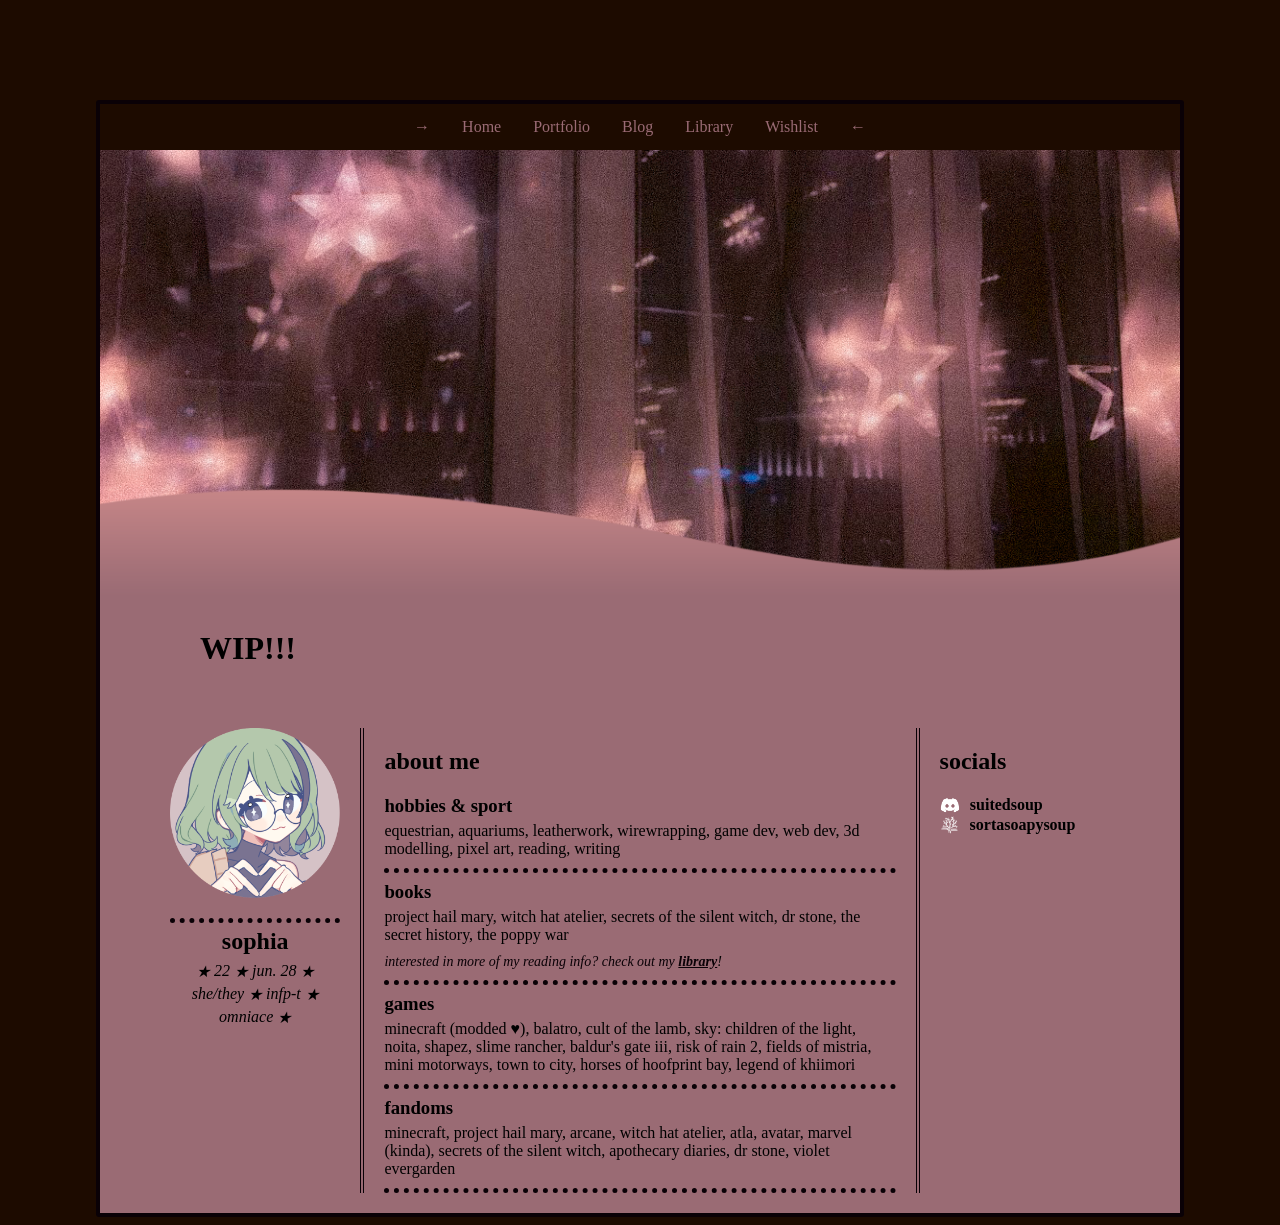
<file: index.html>
<!DOCTYPE html>
<html>
  <head>
    <meta charset="UTF-8">
    <meta name="viewport" content="width=device-width, initial-scale=1.0">
    <title>The web site of sortasoapysoup</title>
    <!-- The style.css file allows you to change the look of your web pages.
         If you include the next line in all your web pages, they will all share the same look.
         This makes it easier to make new pages for your site. -->
    <link rel="stylesheet" href="style.css" type="text/css" media="all">
  </head>
  <body>
    <div class="page-container">
        <nav class="navbar">
            <ul class="nav-menu">
                <li class="nav-item">
                    <p>&#8594;</p>
                </li>
                <li class="nav-item">
                    <a href="index.html" class="navlink">Home</a>
                </li>
                <li class="nav-item">
                    <a href="portfolio.html" class="navlink">Portfolio</a>
                </li>
                <li class="nav-item">
                    <a href="blog.html" class="navlink">Blog</a>
                </li>
                <li class="nav-item">
                    <a href="library.html" class="navlink">Library</a>
                </li>
                <li class="nav-item">
                    <a href="wishlist.html" class="navlink">Wishlist</a>
                </li>
                <li class="nav-item">
                    <p>&#8592;</p>
                </li>
            </ul>
        </nav>
        
        <img src="resources/star-banner.png" id="homebanner">
        
        <h1 id="page-header">WIP!!!</h1>
        
        <div class="text-container">
            <div class="content-item" id="left-container">
                <a href="https://picrew.me/ja/image_maker/1904634"><img src="resources/pfp.png" id="pfp"><a>
                <div id="profile">
                    <h2>sophia</h2>
                    <p>&#9733;</p> <p>22</p> <p>&#9733;</p>
                    <p>jun. 28</p> <p>&#9733;</p>
                    <p>she/they</p> <p>&#9733;</p>
                    <p>infp-t</p> <p>&#9733;</p>
                    <p>omniace</p> <p>&#9733;</p>
                </div>
            </div>
            
            <div class="content-item" id="middle-container">
                <h2>about me</h2>
                <div class="blurb">
                    <h3>hobbies & sport</h3>
                    <p>equestrian, aquariums, leatherwork, wirewrapping, game dev, web dev, 3d modelling, pixel art, reading, writing</p>
                </div>
                <div class="blurb">
                    <h3>books</h3>
                    <p>project hail mary, witch hat atelier, secrets of the silent witch, dr stone, the secret history, the poppy war</p>
                    <p class="blurbnote">interested in more of my reading info? check out my <a href="library.html"><strong>library</strong></a>!</p>
                </div>
                
                <div class="blurb">
                    <h3>games</h3>
                    <p>minecraft (modded &#9829;), balatro, cult of the lamb, sky: children of the light, noita, shapez, slime rancher, baldur's gate iii, risk of rain 2, fields of mistria, mini motorways, town to city, horses of hoofprint bay, legend of khiimori</p>
                </div>
                <div class="blurb">
                    <h3>fandoms</h3>
                    <p>minecraft, project hail mary, arcane, witch hat atelier, atla, avatar, marvel (kinda), secrets of the silent witch, apothecary diaries, dr stone, violet evergarden</p>
                </div>
            </div>
            
            <div class="content-item" id="right-container">
                <h2>socials</h2>
                <div class="links">
                    <div class="link">
                        <a href="https://discord.com/"><img src="resources/discordlogo.png"></a><p>suitedsoup</p>
                    </div>
                    <div class="link">
                        <a href="https://www.understory-app.com/"><img src="resources/understory.png"></a><p>sortasoapysoup</p>
                    </div>
                </div>
            </div>
            
            
            
         </div>
    </div>
  </body>
</html>
</file>
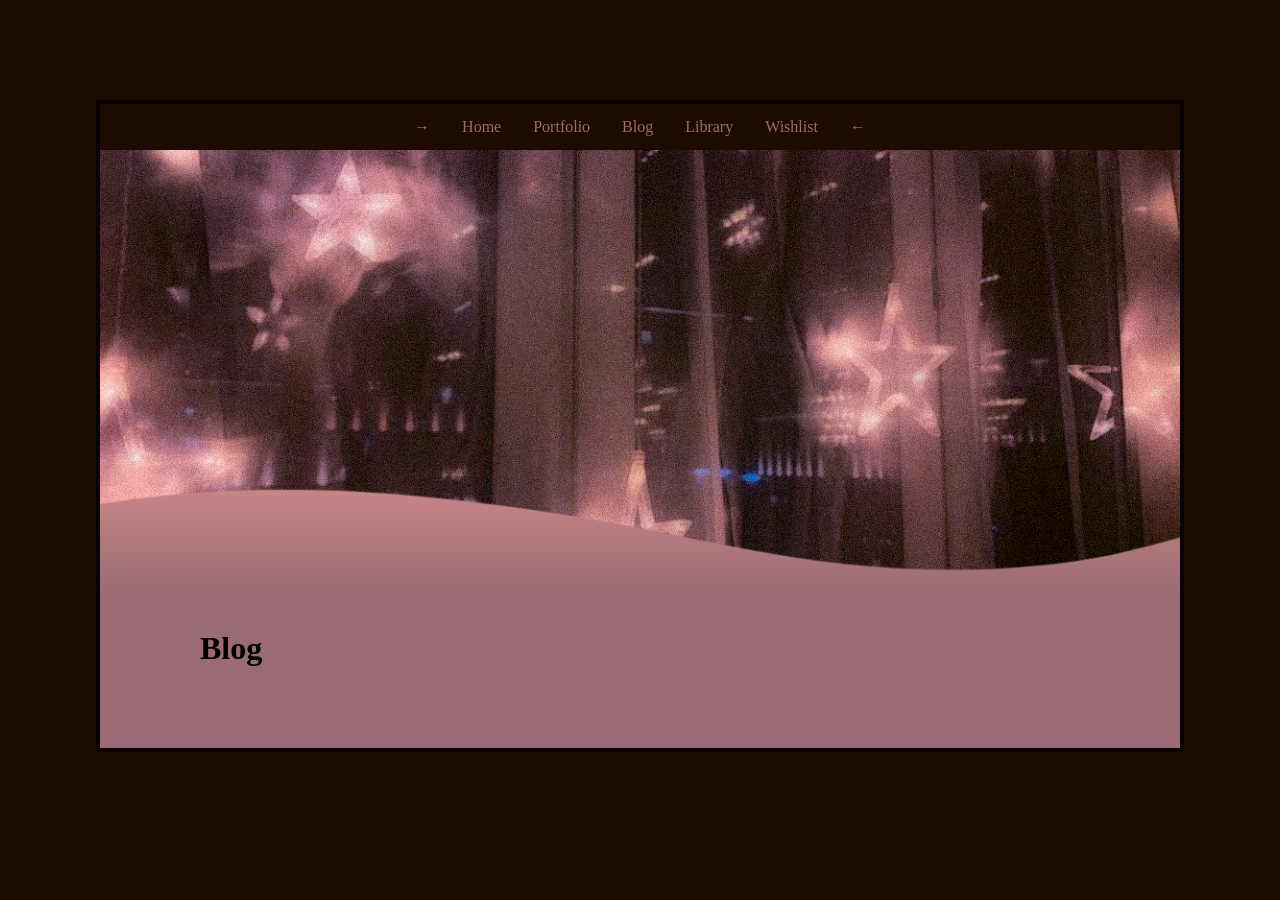
<file: blog.html>
<!DOCTYPE html>
<html>
  <head>
    <meta charset="UTF-8">
    <meta name="viewport" content="width=device-width, initial-scale=1.0">
    <title>sortasoapysoups blog</title>
    <link rel="stylesheet" href="style.css" type="text/css" media="all">
  </head>
  <body>
    <div class="page-container">
        <nav class="navbar">
            <ul class="nav-menu">
                <li class="nav-item">
                    <p>&#8594;</p>
                </li>
                <li class="nav-item">
                    <a href="index.html" class="navlink">Home</a>
                </li>
                <li class="nav-item">
                    <a href="portfolio.html" class="navlink">Portfolio</a>
                </li>
                <li class="nav-item">
                    <a href="blog.html" class="navlink">Blog</a>
                </li>
                <li class="nav-item">
                    <a href="library.html" class="navlink">Library</a>
                </li>
                <li class="nav-item">
                    <a href="wishlist.html" class="navlink">Wishlist</a>
                </li>
                <li class="nav-item">
                    <p>&#8592;</p>
                </li>
            </ul>
        </nav>
        
        <img src="resources/star-banner.png" id="homebanner">
        
        <h1 id="page-header">Blog</h1>
        
        <div class="text-container">
            <div class="content-item" id="left-container">
            </div>
            
            <div class="content-item" id="middle-container">
            </div>
            
            <div class="content-item" id="right-container">
            </div>
            
            
            
         </div>
    </div>
  </body>
</html>
</file>
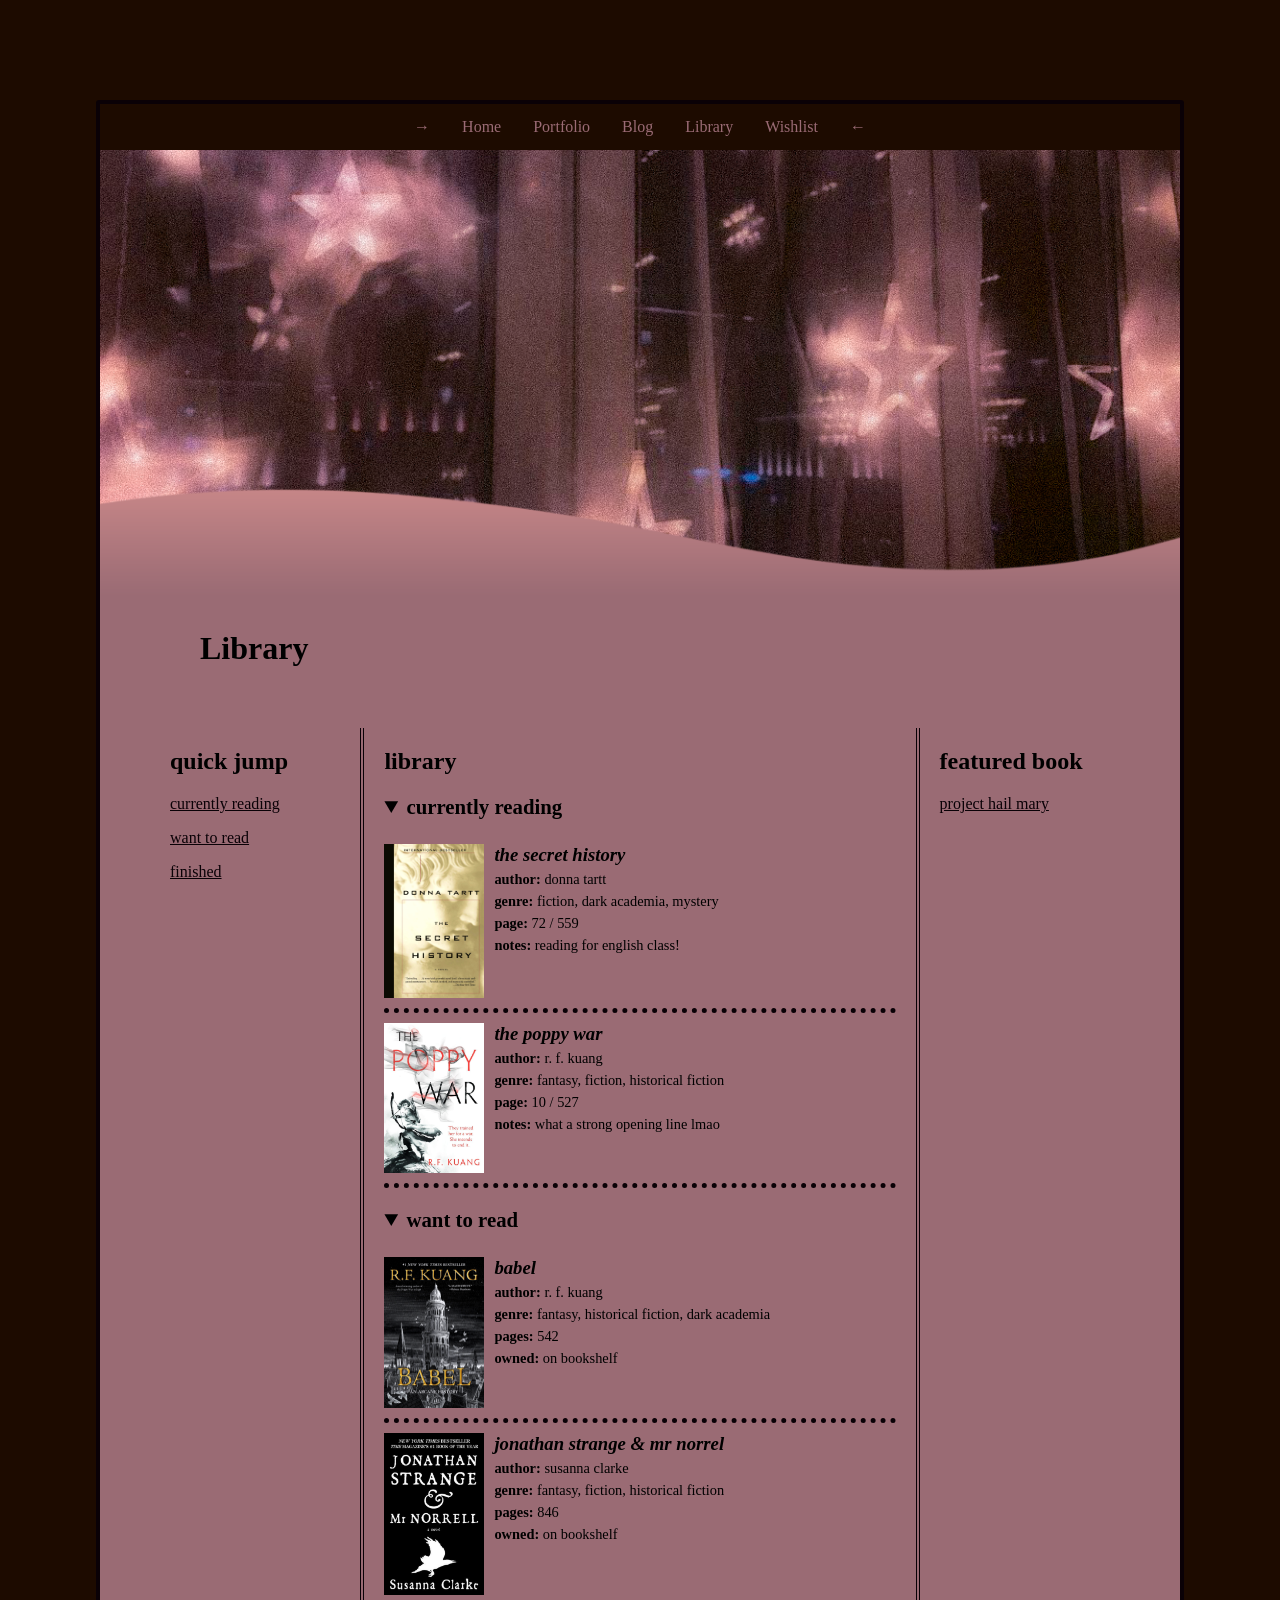
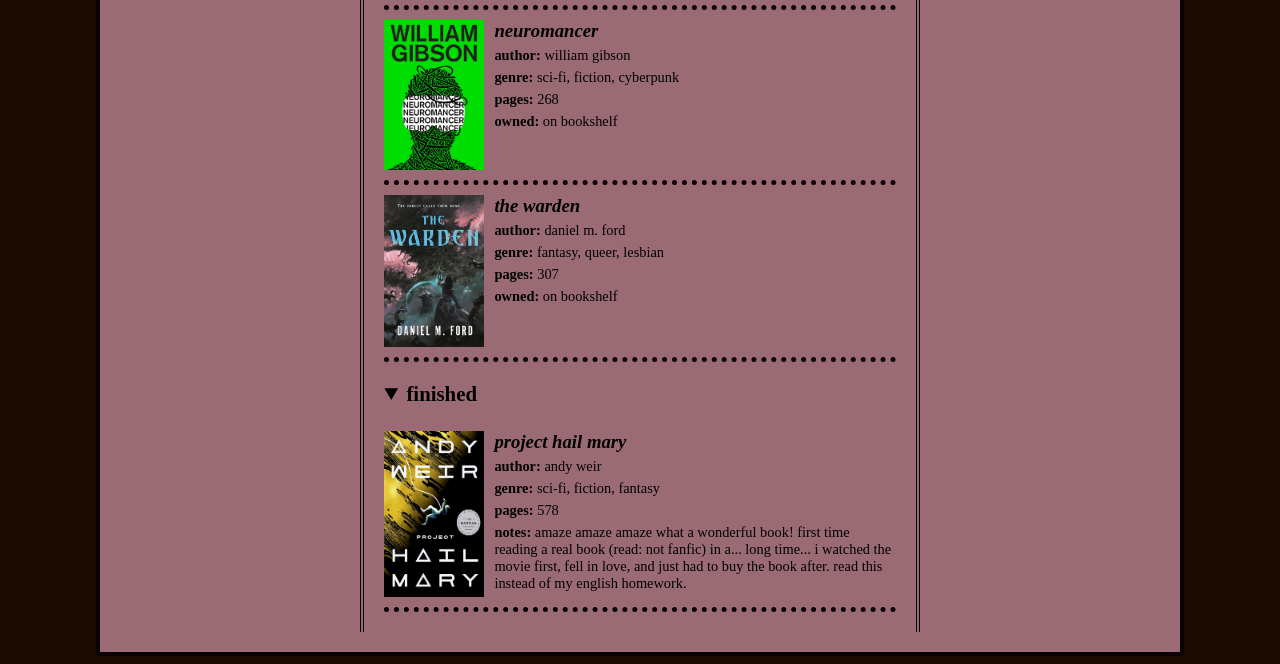
<file: library.html>
<!DOCTYPE html>
<html>
  <head>
    <meta charset="UTF-8">
    <meta name="viewport" content="width=device-width, initial-scale=1.0">
    <title>sortasoapysoups library</title>
    <!-- The style.css file allows you to change the look of your web pages.
         If you include the next line in all your web pages, they will all share the same look.
         This makes it easier to make new pages for your site. -->
    <link rel="stylesheet" href="style.css" type="text/css" media="all">
  </head>
  <body>
    <div class="page-container">
        <nav class="navbar">
            <ul class="nav-menu">
                <li class="nav-item">
                    <p>&#8594;</p>
                </li>
                <li class="nav-item">
                    <a href="index.html" class="navlink">Home</a>
                </li>
                <li class="nav-item">
                    <a href="portfolio.html" class="navlink">Portfolio</a>
                </li>
                <li class="nav-item">
                    <a href="blog.html" class="navlink">Blog</a>
                </li>
                <li class="nav-item">
                    <a href="library.html" class="navlink">Library</a>
                </li>
                <li class="nav-item">
                    <a href="wishlist.html" class="navlink">Wishlist</a>
                </li>
                <li class="nav-item">
                    <p>&#8592;</p>
                </li>
            </ul>
        </nav>
        
        <img src="resources/star-banner.png" id="homebanner">
        
        <h1 id="page-header">Library</h1>
        
        <div class="text-container">
            <div class="content-item" id="left-container">
                <h2>quick jump</h2>
                <div class="readlinks">
                    <p><a href="#currentlyreading">currently reading</a></p>
                    <p><a href="#wanttoread">want to read</a></p>
                    <p><a href="#finished">finished</a></p>
                </div>
            </div>
            
            <div class="content-item" id="middle-container">
                <h2>library</h2>
                <details open="true" id="currentlyreading">
                    <summary>currently reading</summary>
                    <div class="book" id="thesecrethistory">
                        <img src="resources/thesecrethistory.jpg">
                        <div>
                            <h3>the secret history</h3>
                            <p><strong>author:</strong> donna tartt</p>
                            <p><strong>genre:</strong> fiction, dark academia, mystery</p>
                            <p><strong>page:</strong> 72 / 559</p>
                            <p><strong>notes:</strong> reading for english class!</p>
                        </div>
                    </div>
                    <div class="book" id="thepoppywar">
                        <img src="resources/thepoppywar.jpg">
                        <div>
                            <h3>the poppy war</h3>
                            <p><strong>author:</strong> r. f. kuang</p>
                            <p><strong>genre:</strong> fantasy, fiction, historical fiction</p>
                            <p><strong>page:</strong> 10 / 527</p>
                            <p><strong>notes:</strong> what a strong opening line lmao</p>
                        </div>
                    </div>
                </details>
                
                
                <details open="true" id="wanttoread">
                    <summary>want to read</summary>
                    <div class="book" id="babel">
                        <img src="resources/babel.jpg">
                        <div>
                            <h3>babel</h3>
                            <p><strong>author:</strong> r. f. kuang</p>
                            <p><strong>genre:</strong> fantasy, historical fiction, dark academia</p>
                            <p><strong>pages:</strong> 542</p>
                            <p><strong>owned:</strong> on bookshelf</p>
                        </div>
                    </div>
                    <div class="book" id="jonathanstrange">
                        <img src="resources/jonathanstrange.jpg">
                        <div>
                            <h3>jonathan strange & mr norrel</h3>
                            <p><strong>author:</strong> susanna clarke</p>
                            <p><strong>genre:</strong> fantasy, fiction, historical fiction</p>
                            <p><strong>pages:</strong> 846</p>
                            <p><strong>owned:</strong> on bookshelf</p>
                        </div>
                    </div>
                    <div class="book" id="neuromancer">
                        <img src="resources/neuromancer.jpg">
                        <div>
                            <h3>neuromancer</h3>
                            <p><strong>author:</strong> william gibson</p>
                            <p><strong>genre:</strong> sci-fi, fiction, cyberpunk</p>
                            <p><strong>pages:</strong> 268</p>
                            <p><strong>owned:</strong> on bookshelf</p>
                        </div>
                    </div>
                    <div class="book" id="thewarden">
                        <img src="resources/thewarden.jpg">
                        <div>
                            <h3>the warden</h3>
                            <p><strong>author:</strong> daniel m. ford</p>
                            <p><strong>genre:</strong> fantasy, queer, lesbian</p>
                            <p><strong>pages:</strong> 307</p>
                            <p><strong>owned:</strong> on bookshelf</p>
                        </div>
                    </div>
                    
                </details>
                
                <details open="true" id="finished">
                    <summary>finished</summary>
                    <div class="book" id="projecthailmary">
                        <img src="resources/projecthailmary.jpg">
                        <div>
                            <h3>project hail mary</h3>
                            <p><strong>author:</strong> andy weir</p>
                            <p><strong>genre:</strong> sci-fi, fiction, fantasy</p>
                            <p><strong>pages:</strong> 578</p>
                            <p><strong>notes:</strong> amaze amaze amaze what a wonderful book! first time reading a real book (read: not fanfic) in a... long time... i watched the movie first, fell in love, and just had to buy the book after. read this instead of my english homework.</p>
                        </div>
                    </div>
                    
                </details>
            </div>
            
            <div class="content-item" id="right-container">
                <h2>featured book</h2>
                <div class="featuredbook">
                    <p><a href="#projecthailmary">project hail mary</a></p>
                </div>
            </div>
            
            
            
         </div>
    </div>
  </body>
</html>
</file>
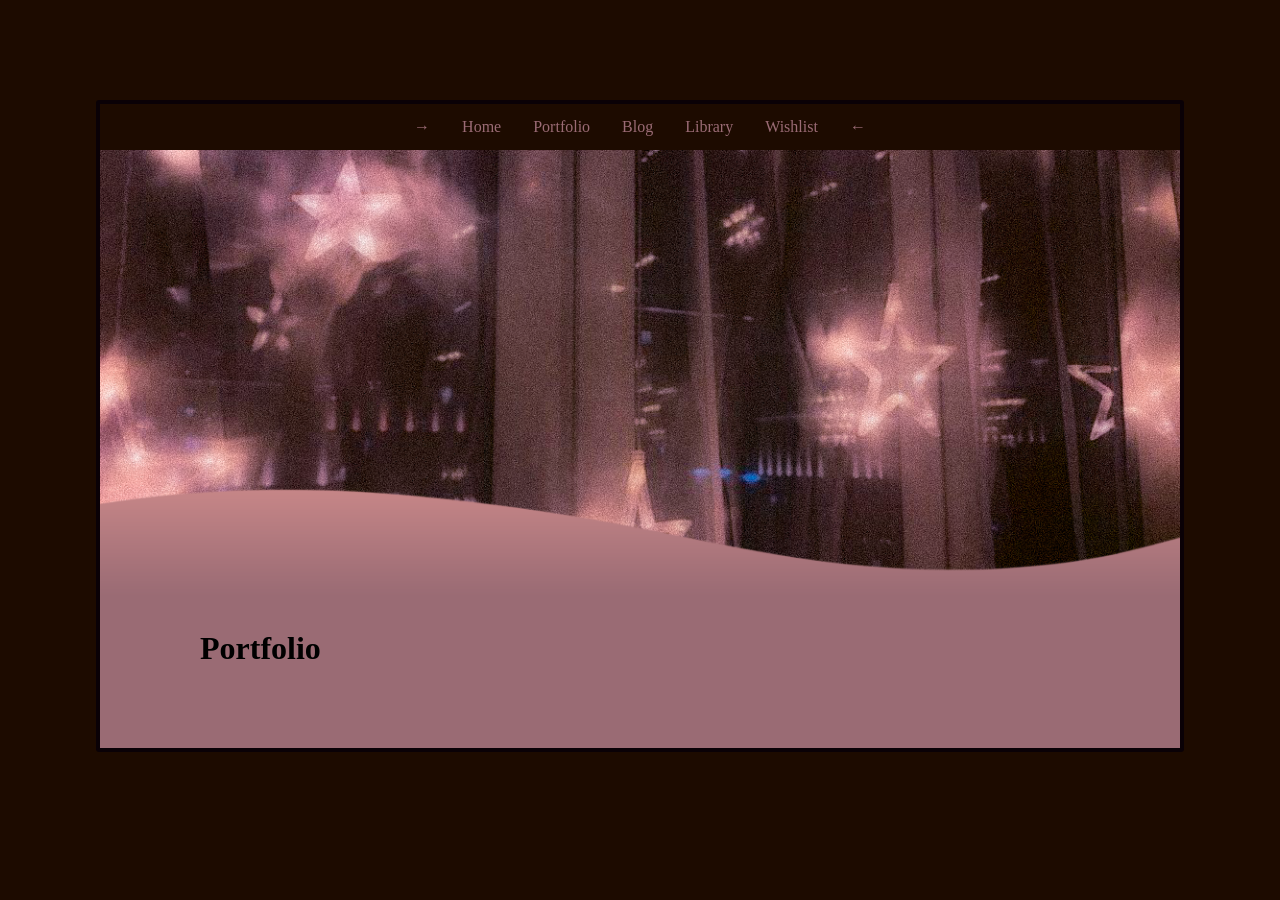
<file: portfolio.html>
<!DOCTYPE html>
<html>
  <head>
    <meta charset="UTF-8">
    <meta name="viewport" content="width=device-width, initial-scale=1.0">
    <title>sortasoapysoups portfolio</title>
    <link rel="stylesheet" href="style.css" type="text/css" media="all">
  </head>
  <body>
    <div class="page-container">
        <nav class="navbar">
            <ul class="nav-menu">
                <li class="nav-item">
                    <p>&#8594;</p>
                </li>
                <li class="nav-item">
                    <a href="index.html" class="navlink">Home</a>
                </li>
                <li class="nav-item">
                    <a href="portfolio.html" class="navlink">Portfolio</a>
                </li>
                <li class="nav-item">
                    <a href="blog.html" class="navlink">Blog</a>
                </li>
                <li class="nav-item">
                    <a href="library.html" class="navlink">Library</a>
                </li>
                <li class="nav-item">
                    <a href="wishlist.html" class="navlink">Wishlist</a>
                </li>
                <li class="nav-item">
                    <p>&#8592;</p>
                </li>
            </ul>
        </nav>
        
        <img src="resources/star-banner.png" id="homebanner">
        
        <h1 id="page-header">Portfolio</h1>
        
        <div class="text-container">
            <div class="content-item" id="left-container">
            </div>
            
            <div class="content-item" id="middle-container">
            </div>
            
            <div class="content-item" id="right-container">
            </div>
            
            
            
         </div>
    </div>
  </body>
</html>
</file>
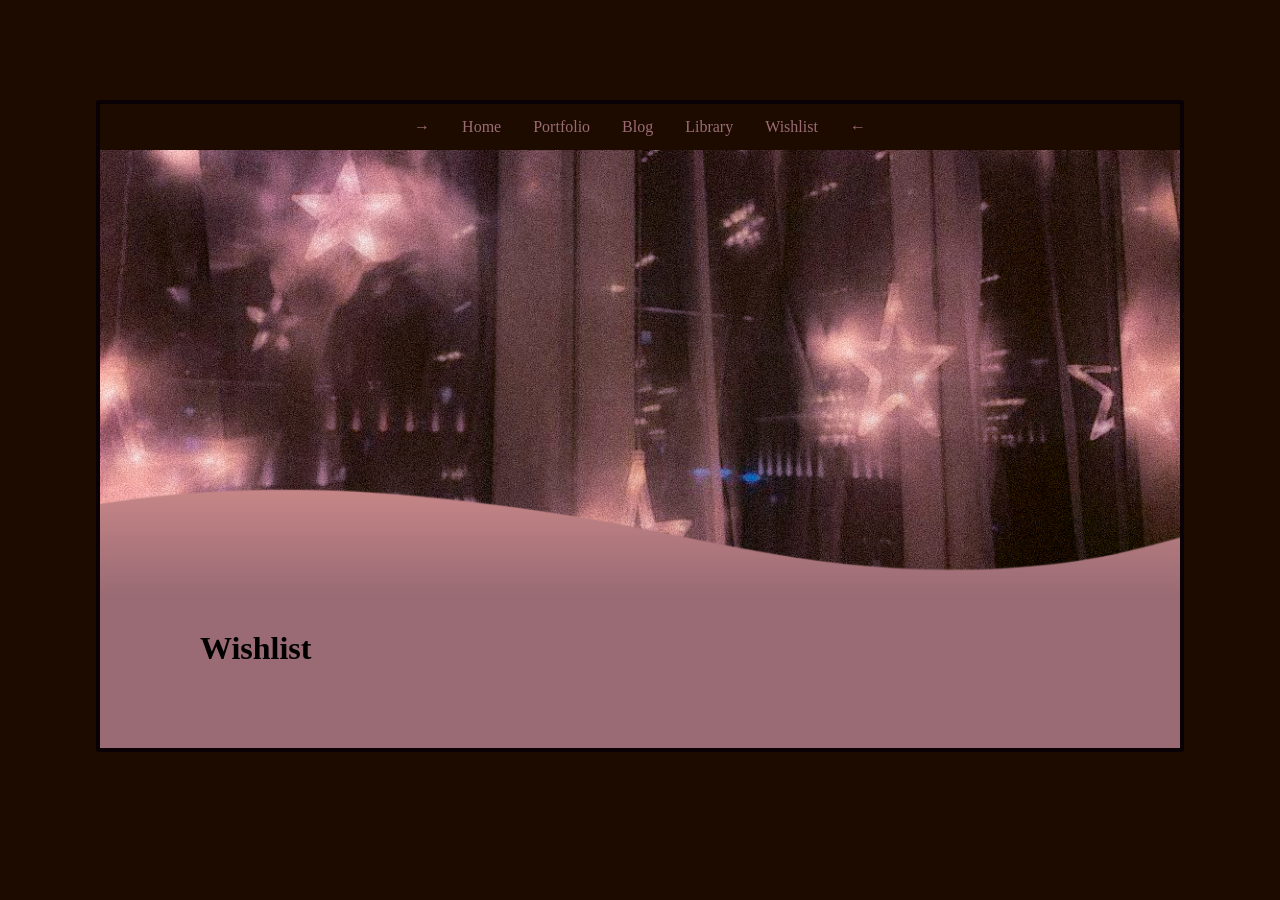
<file: wishlist.html>
<!DOCTYPE html>
<html>
  <head>
    <meta charset="UTF-8">
    <meta name="viewport" content="width=device-width, initial-scale=1.0">
    <title>sortasoapysoups wishlist</title>
    <link rel="stylesheet" href="style.css" type="text/css" media="all">
  </head>
  <body>
    <div class="page-container">
        <nav class="navbar">
            <ul class="nav-menu">
                <li class="nav-item">
                    <p>&#8594;</p>
                </li>
                <li class="nav-item">
                    <a href="index.html" class="navlink">Home</a>
                </li>
                <li class="nav-item">
                    <a href="portfolio.html" class="navlink">Portfolio</a>
                </li>
                <li class="nav-item">
                    <a href="blog.html" class="navlink">Blog</a>
                </li>
                <li class="nav-item">
                    <a href="library.html" class="navlink">Library</a>
                </li>
                <li class="nav-item">
                    <a href="wishlist.html" class="navlink">Wishlist</a>
                </li>
                <li class="nav-item">
                    <p>&#8592;</p>
                </li>
            </ul>
        </nav>
        
        <img src="resources/star-banner.png" id="homebanner">
        
        <h1 id="page-header">Wishlist</h1>
        
        <div class="text-container">
            <div class="content-item" id="left-container">
            </div>
            
            <div class="content-item" id="middle-container">
            </div>
            
            <div class="content-item" id="right-container">
            </div>
            
            
            
         </div>
    </div>
  </body>
</html>
</file>
<file: style.css>
/* CSS is how you can add style to your website, such as colors, fonts, and positioning of your
   HTML content. To learn how to do something, just try searching Google for questions like
   "how to change link color." */

body {
  background-color: #1d0b00;
  /*background-image: url("resources/pink-background.png");*/
  background-repeat: repeat;
  background-size: 360px;
  color: black;
  font-family: Verdana;
}


nav {
    background-color: #1d0b00;
    position: sticky;
    top: 0;
}
nav ul {
    list-style-type: none;
    margin: 0;
    padding: 0;
    display: flex;
    justify-content: center;
}
nav ul li a {
    display: block;
    padding: 14px 16px;
    text-decoration: none;
    color: #9a6b74;
}
nav ul li p {
    display: block;
    margin: 0;
    padding: 14px 16px;
    text-decoration: none;
    color: #9a6b74;
}
nav ul li a:hover {
    color: white;
}

#page-header {
    padding: 0px 100px 20px 100px;
}
#homebanner {
    width: 100%;
}

.page-container {
    max-width: 1080px;
    min-width: 500px;
    margin-left: auto;
    margin-right: auto;
    margin-top: 100px;
    background-color: #9a6b74;
    border-style: solid;
    border-width: 4px;
    border-radius: 3px;
    border-color: #0a0106;
}  
.text-container {
    padding: 20px 50px;
    display: flex;
    flex-direction: row;
    justify-content: center;
}
.content-item {
    padding: 0px 20px;
}
#left-container {
    flex-basis: 0;
    flex-grow: 1;
    justify-content: center;
}
#middle-container {
    flex-basis: 0;
    flex-grow: 3;
    border-left: 4px double #0a0106;
    border-right: 4px double #0a0106;
}
#right-container {
    flex-basis: 0;
    flex-grow: 1;
}

#pfp {
    width: 100%;
    display: block;
    margin-left: auto;
    margin-right: auto;
    max-width: 300px;
    padding: 0px 0px 20px 0px;
    border-bottom: 5px dotted #0a0106;
}

#profile {
    display: flex;
    flex-flow: row wrap;
    justify-content: center;
}
#profile h2 {
    margin: 5px;
    width: 100%;
    text-align: center;
}
#profile p {
    padding: 0px;
    margin: 2px;
    font-style: italic;
}

.links {
    display: flex;
    flex-direction:column;
}
.link {
    display: flex;
    flex-direction: row;
    height: 20px;
    align-items: center;
}
.link a {
    height: 100%;
    margin-right: 10px;
}
.link a img {
    height: 100%;
}
.link p {
    margin: 0px;
    font-weight: bold;
}

.blurb {
    border-bottom: 5px dotted #0a0106;
}
.blurb h3 {
    margin: 8px 0px 5px 0px;
}
.blurb p {
    margin: 0px 0px 10px 0px;
}
.blurbnote {
    font-style: italic;
    font-weight: normal;
    font-size: 0.875em;
}
.blurbnote a {
    color: #0a0106;
}
details {
    margin-bottom: 20px;
}
summary {
    font-size: 1.3em;
    font-weight: bold;
    margin-bottom: 15px;
}

.book {
    border-bottom: 5px dotted #0a0106;
    padding: 10px 0px;
    display: flex;
}
.book img {
    width: 100px;
    margin-right: 10px;
}
.book h3 {
    font-style: italic;
    margin: 0px 0px 5px 0px;
}
.book p {
    margin: 0px 0px 5px 0px;
    font-size: 0.9em;
}
.readlinks a {
    color: #0a0106;
}
.featuredbook a {
    color: #0a0106;
}

@media (max-width: 600px) {
    .page-container { width: 300px; }
    .text-container { flex-direction: column; }
}
@media (min-width: 600px) {
    .page-container { width: 400px; }
    .text-container { flex-direction: column; }
}
@media (min-width: 768px) {
    .page-container { width: 600px; }
    .text-container { flex-direction: column; }
}
@media (min-width: 992px) {
    .page-container { width: 800px; }
    .text-container { flex-direction: row; }
}
@media (min-width: 1200px) {
    .page-container { width: 1080px; }
    .text-container { flex-direction: row; }
}
</file>
